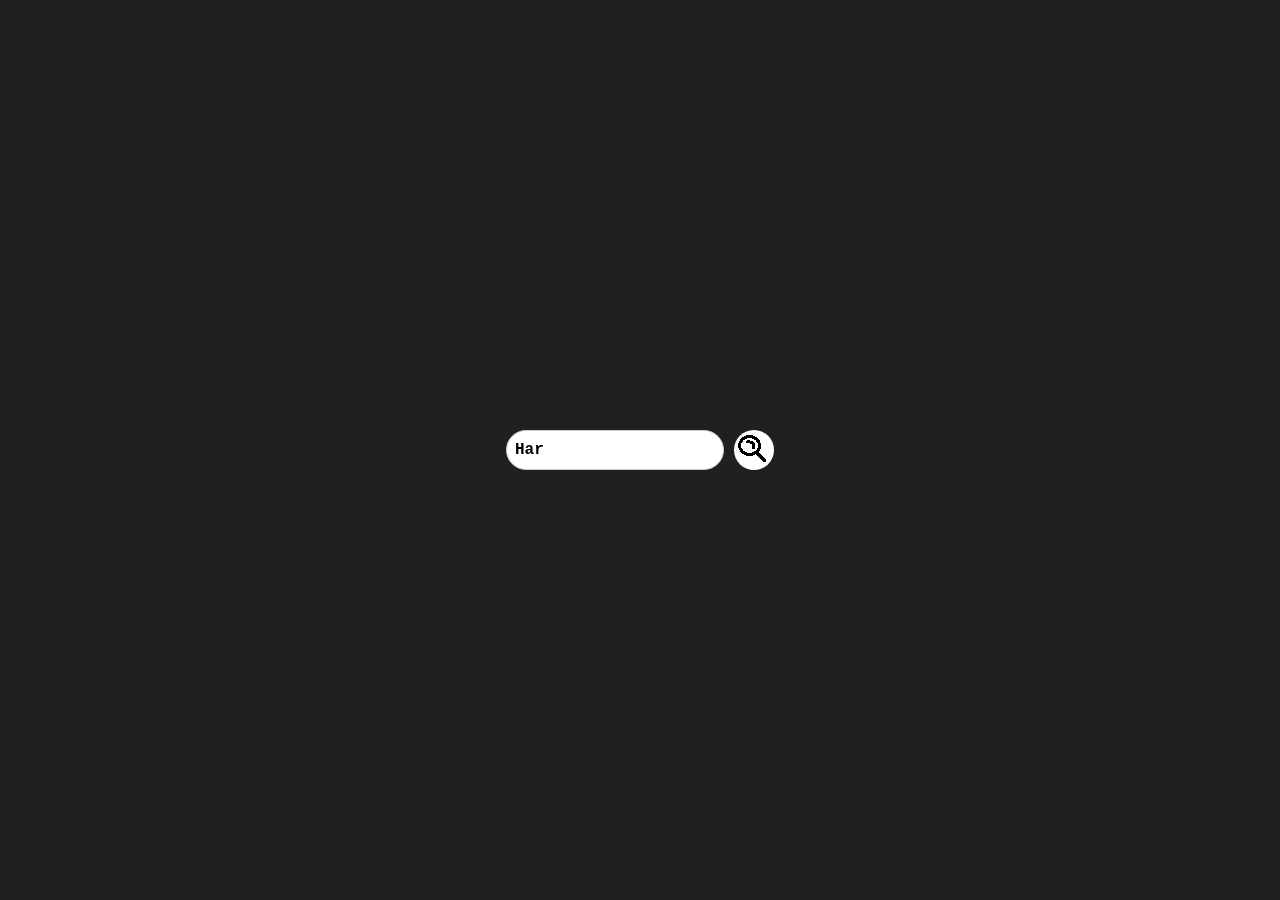
<file: index.html>
<!DOCTYPE html>
<html lang="en">
<head>
    
    <meta charset="UTF-8">
    <meta name="viewport" content="width=device-width, initial-scale=1.0">
    <title>Portfolio-Test</title>
    <style>
        body {
            display: flex;
            justify-content: center;
            align-items: center;
            height: 100vh;
            margin: 0;
            background-color: #211F1F;
        }

        div {
            display: flex;
        }

        div input {
            margin-right: 10px;
            border-radius: 20px;
            border: 1px solid #ccc;
            padding: 8px;
            outline: none;
            font-family: "Courier New", Courier, monospace;
            font-weight: bold;
            font-size: medium;
        }

        .btn {
            display: block;
            margin: auto;
            border-radius: 50%;
            padding: 8px 12px;
            border: none;
            cursor: pointer;
            background-image: url('search-icon.png'); /* Set the image as the background of the button */
            background-size: contain; /* Ensure the image fits within the button */
            background-repeat: no-repeat;
            height: 40px;
            width: 40px;
            
        }
    </style>
</head>
<body onload="typeWriter()">
    <div>
        <input type="text" id="demo">
        <button class="btn" onclick="Todashboard()"></button> 
    </div>

    <script>
        var i = 0;
        var txt = 'Hari Nandan';
        var speed = 500;
        function typeWriter() {
            if (i < txt.length) {
                document.getElementById("demo").value += txt.charAt(i);
                i++;
                setTimeout(typeWriter, speed);
            }
        }

        function Todashboard(){
          window.location.href = "dashboard.html";
        }
    </script>
</body>
</html>
</file>
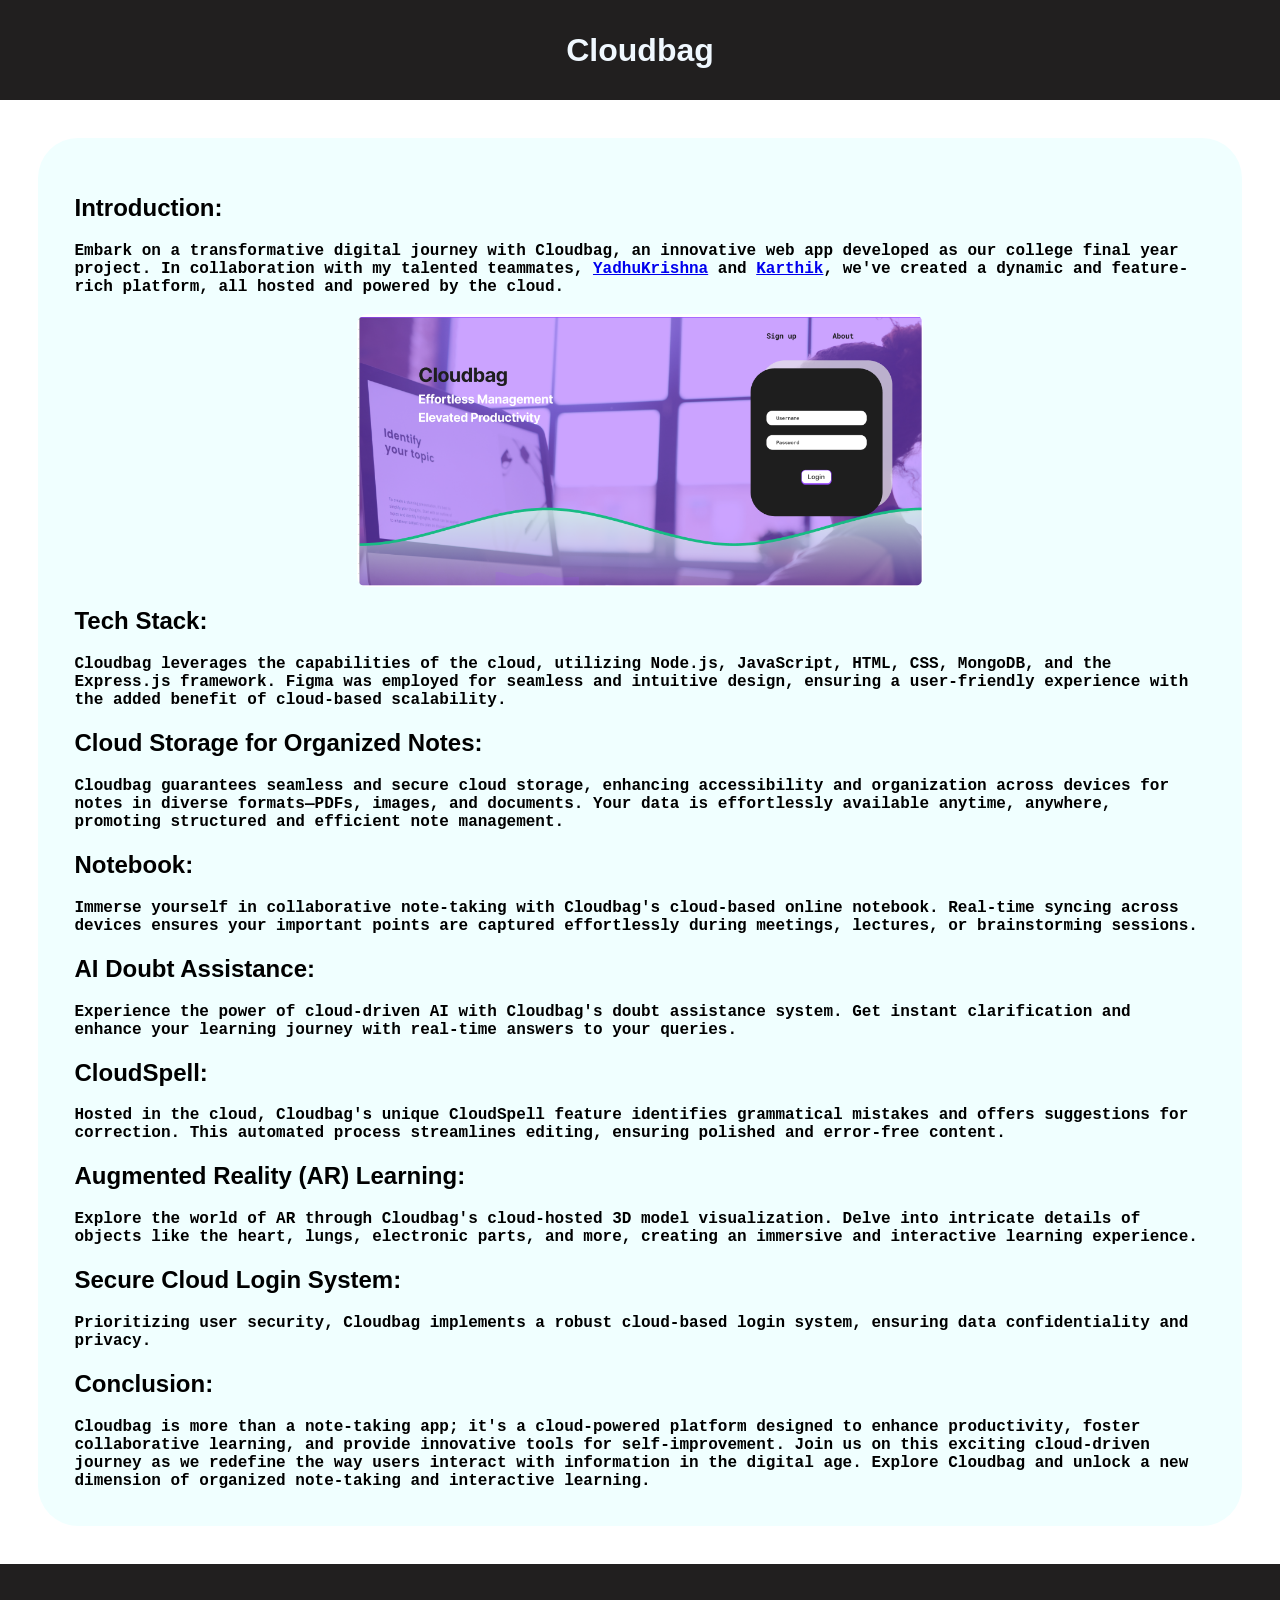
<file: cloudbag.html>
<!DOCTYPE html>
<html lang="en">
<head>
    <meta charset="UTF-8">
    <meta name="viewport" content="width=device-width, initial-scale=1.0">
    <title>Cloudbag</title>
</head>
<style>
    body{
        margin: 0;
    }
    h2{
        font-family: Arial, Helvetica, sans-serif;
    }
    .title{
        width:100%;
        background-color: #211F1F;
        height: 100px;
        color: aliceblue;
        display: flex;
        align-items: center;
        justify-content: center;
        font-weight: bold;
        font-family:Arial, Helvetica, sans-serif;
    }
    .container{
        padding: 3%;
    }
    .content-box{
        background-color: azure;
        border-radius: 40px;
        padding: 3%;
        font-family: 'Courier New', Courier, monospace;
        font-weight: bold;
        
    }
    .bottom-box{
        width:100%;
        background-color: #211F1F;
        height: 100px;
    }
    img{
        border-radius: 10px;
        width: 50%;
        height: 12.5%;
        
    }
    .img-container{
        display: flex;
        justify-content: center;
    }
    @media screen and (max-width:600px){
        img{
            border-radius: 10px;
            width: 100%;
            height: 25%;
        }
    }
</style>
<body>
    <div class="title"><h1>Cloudbag</h1></div>
    <div class="container">
        <div class="content-box">
            <h2>Introduction:</h2>
Embark on a transformative digital journey with Cloudbag, an innovative web app developed as our college final year project. In collaboration with my talented teammates, <a href="https://www.linkedin.com/in/yadhu-krishna-657b8b20b/">YadhuKrishna</a> and <a href="https://www.linkedin.com/in/karthik-murali-6ba064236/">Karthik</a>, we've created a dynamic and feature-rich platform, all hosted and powered by the cloud.<br><br>
<div class="img-container"><img src="cloudbag.png"></div>
<h2>Tech Stack:</h2>

Cloudbag leverages the capabilities of the cloud, utilizing Node.js, JavaScript, HTML, CSS, MongoDB, and the Express.js framework. Figma was employed for seamless and intuitive design, ensuring a user-friendly experience with the added benefit of cloud-based scalability.

<h2>Cloud Storage for Organized Notes:</h2>

Cloudbag guarantees seamless and secure cloud storage, enhancing accessibility and organization across devices for notes in diverse formats—PDFs, images, and documents. Your data is effortlessly available anytime, anywhere, promoting structured and efficient note management.

<h2> Notebook:</h2>

Immerse yourself in collaborative note-taking with Cloudbag's cloud-based online notebook. Real-time syncing across devices ensures your important points are captured effortlessly during meetings, lectures, or brainstorming sessions.

<h2>AI Doubt Assistance:</h2>

Experience the power of cloud-driven AI with Cloudbag's doubt assistance system. Get instant clarification and enhance your learning journey with real-time answers to your queries.

<h2>CloudSpell:</h2>

Hosted in the cloud, Cloudbag's unique CloudSpell feature identifies grammatical mistakes and offers suggestions for correction. This automated process streamlines editing, ensuring polished and error-free content.

<h2>Augmented Reality (AR) Learning:</h2>

Explore the world of AR through Cloudbag's cloud-hosted 3D model visualization. Delve into intricate details of objects like the heart, lungs, electronic parts, and more, creating an immersive and interactive learning experience.

<h2>Secure Cloud Login System:</h2>

Prioritizing user security, Cloudbag implements a robust cloud-based login system, ensuring data confidentiality and privacy.

<h2>Conclusion:</h2>

Cloudbag is more than a note-taking app; it's a cloud-powered platform designed to enhance productivity, foster collaborative learning, and provide innovative tools for self-improvement. Join us on this exciting cloud-driven journey as we redefine the way users interact with information in the digital age. Explore Cloudbag and unlock a new dimension of organized note-taking and interactive learning.
        </div>
    </div>
    <div class="bottom-box"></div>
</body>
</html>
</file>
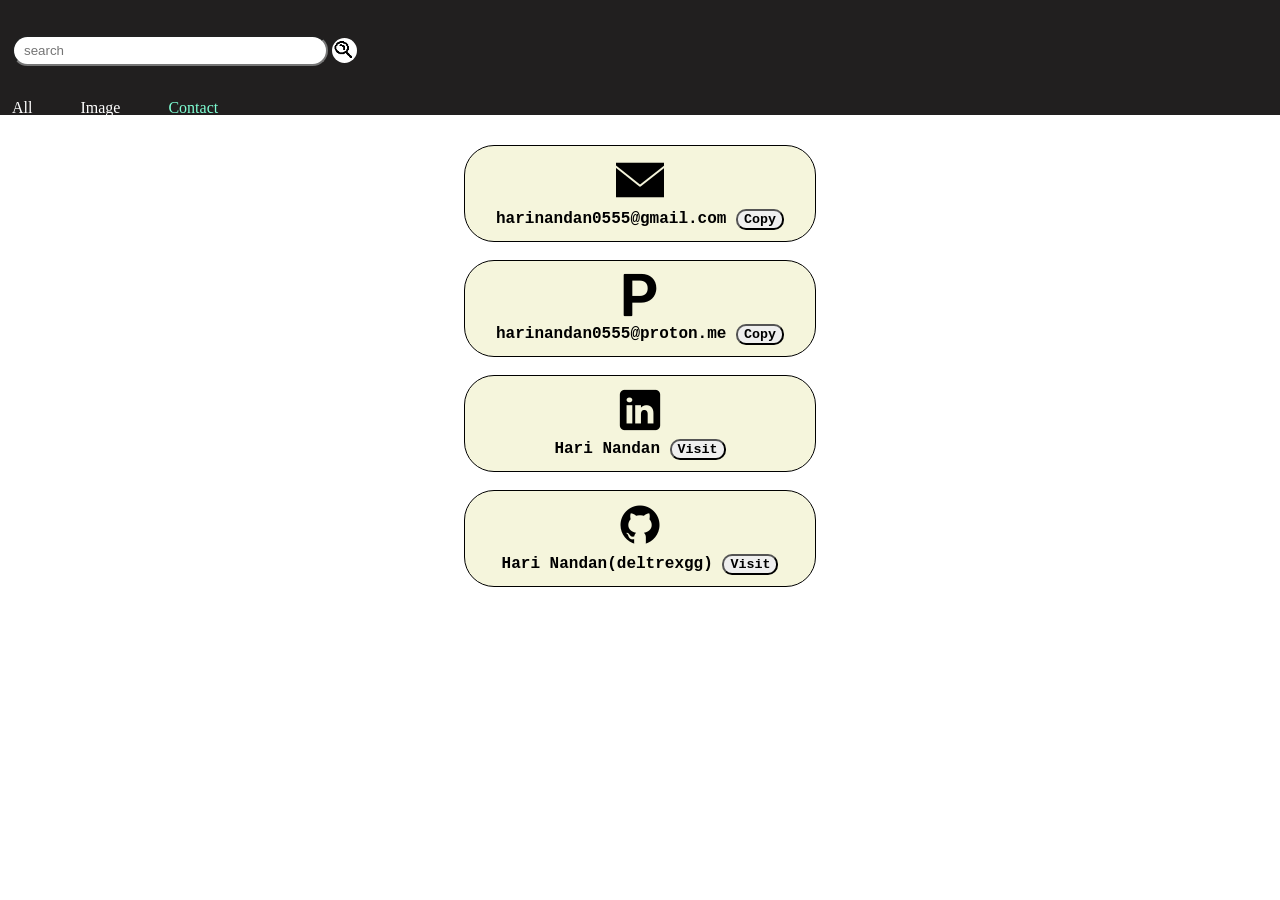
<file: contact.html>
<!DOCTYPE html>
<html lang="en">
<head>
    <meta charset="UTF-8">
    <meta name="viewport" content="width=device-width, initial-scale=1.0">
    <title>Contact</title>
    <style>
                .btn {
            display: block;
            border-radius: 50%;
            padding: 8px 12px;
            border: none;
            cursor: pointer;
            background-image: url('search-icon.png'); /* Set the image as the background of the button */
            background-size: contain; /* Ensure the image fits within the button */
            background-repeat: no-repeat;
            height: 25px;
            width: 25px;   
        }

        a {
            text-decoration: none;
        }

        /* Apply underline on hover */
        a:hover {
            text-decoration: underline;
        }

        ul{
            list-style: none;
            background-color: rgb(255, 255, 255);
            padding: 0;
            padding-left: 10px;
            padding-right: 10px;
            border-radius: 10px;
        }

        .logo-container{
            padding-top: 30px;
            position: relative;
            text-align: center;
            height: 100%;
            
            
            
        }
        @keyframes slide-in{
            0%{
                transform: skewX(0deg) translateX(-500px);
            }
            100%{
             transform: skewX(0deg);   
            }
        }


        .logo-box{
            padding-top: 20px;  
            border-radius: 30px;
            width: 330px;
            height: 75px;
            padding: 10px;
            font-family: Courier New, Courier, monospace;
            font-weight: bold;
            border:1px solid black;
            background-color: beige;
            position: relative;
            margin: auto;

        }

        .cpybtn{
            border-radius: 10px;
            cursor: pointer;
            font-family: Courier New, Courier, monospace;
            font-weight: bold;

        }
        .bottom-box{
            display: none;
        }
        @media screen and (max-width : 600px){
            .bottom-box{
                width:100%;
                background-color: #211F1F;
                height: 100px;
        }
        }

    </style>
</head>
<body style="margin: 0;">
    <div style="width: 100%;">
    <div style="background-color: #211F1F; width: 100%; height: 100px;display: flex;align-items: center;">
        &nbsp;&nbsp;&nbsp;<input type="text" id="searchbar" onkeyup="searchsuggestion()" style="margin: 0; border-radius: 20px; padding-left: 10px;width: 300px;height: 25px;" placeholder="search">&nbsp;
    <button class="btn" onclick="searchcontent()"></button>&nbsp;
    <ul id="suggestions"></ul>
    </div>
    

    <div style="background-color: #211F1F; width: 100%; height: 15px;display: flex;align-items: center;">
        &nbsp;&nbsp;&nbsp;
        <a href="dashboard.html" style="color: rgb(255, 255, 255);">All</a>&nbsp;&nbsp;&nbsp;&nbsp;&nbsp;&nbsp;&nbsp;&nbsp;&nbsp;&nbsp;&nbsp;&nbsp;
        <a href="images.html" style="color: white">Image</a>&nbsp;&nbsp;&nbsp;&nbsp;&nbsp;&nbsp;&nbsp;&nbsp;&nbsp;&nbsp;&nbsp;&nbsp;
        <a href="contact.html" style="color: aquamarine">Contact</a>
        </div>
</div>

<div class="logo-container">
<div class="logo-box" style="animation: slide-in 0.5s;"><img src="email.png"><br>harinandan0555@gmail.com <button class="cpybtn" onclick="cpytxt(`harinandan0555@gmail.com`)">Copy</button></div><br>
<div class="logo-box" style="animation: slide-in 1s;"><img src="p.png"><br>harinandan0555@proton.me <button class="cpybtn" onclick="cpytxt(`harinandan0555@proton.me`)">Copy</button></div><br>
<div class="logo-box" style="animation: slide-in 1.5s;"><img src="linkedin.png"><br>Hari Nandan <button class="cpybtn" onclick="visit(`https://www.linkedin.com/in/harinandan0555/`)">Visit</button></div><br>
<div class="logo-box" style="animation: slide-in 2s;"><img src="github.png"><br>Hari Nandan(deltrexgg) <button class="cpybtn" onclick="visit(`https://github.com/deltrexgg`)">Visit</button></div>
</div>
<br>
<div class="bottom-box"></div>
<script src="app.js"></script>
<script>
    function cpytxt(email){
        navigator.clipboard.writeText(email);
    }
    function visit(redirect){
        window.location.href = redirect;
    }
</script>

</body>
</html>
</file>
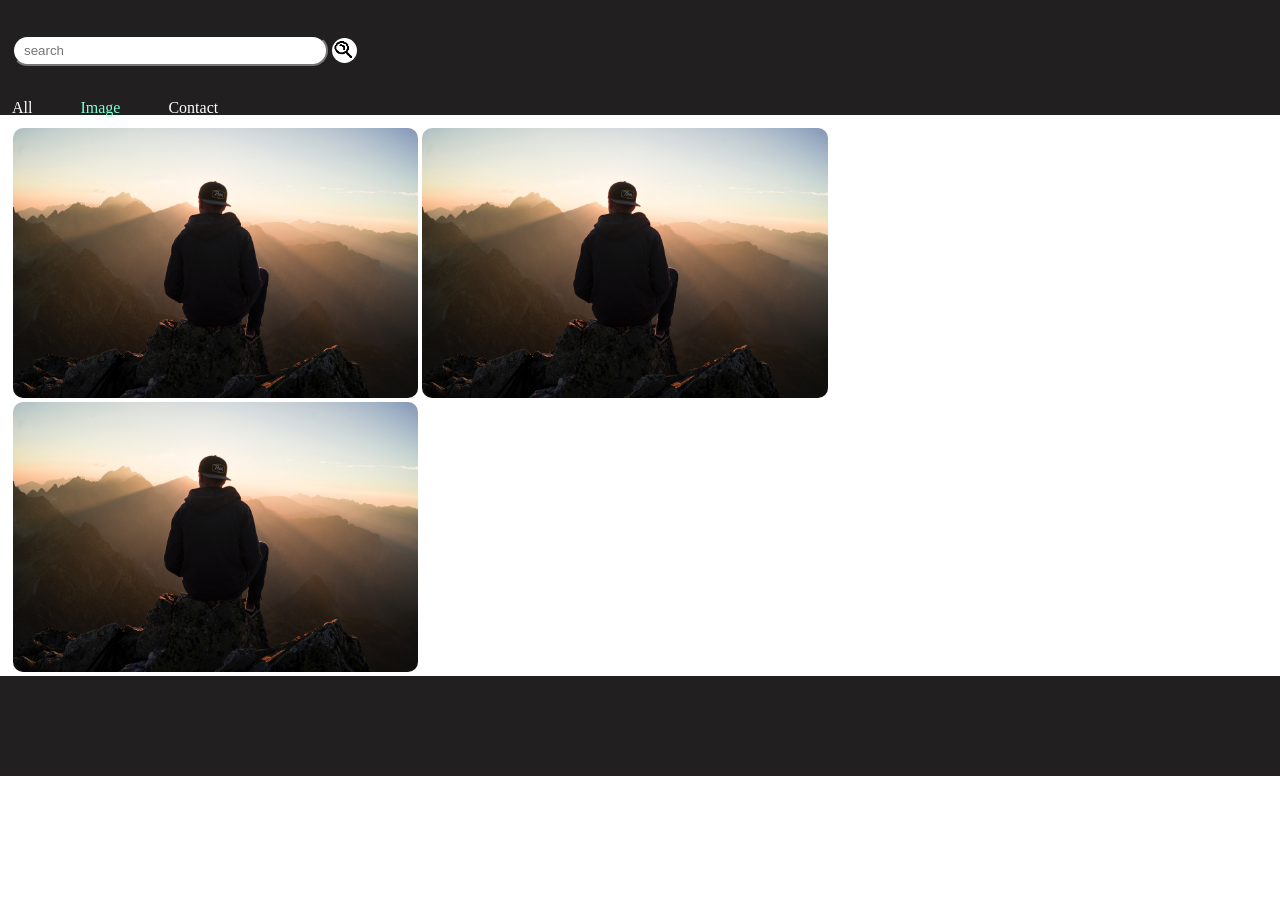
<file: images.html>
<!DOCTYPE html>
<html lang="en">
<head>
    <meta charset="UTF-8">
    <meta name="viewport" content="width=device-width, initial-scale=1.0">
    <title>Images</title>
</head>
<style>
    .btn {
        display: block;
        border-radius: 50%;
        padding: 8px 12px;
        border: none;
        cursor: pointer;
        background-image: url('search-icon.png'); /* Set the image as the background of the button */
        background-size: contain; /* Ensure the image fits within the button */
        background-repeat: no-repeat;
        height: 25px;
        width: 25px;   
    }

    a {
        text-decoration: none;
    }

    /* Apply underline on hover */
    a:hover {
        text-decoration: underline;
    }

    img{
        width: 32%;
        height: 18%;
        border-radius: 10px;
    }

    td{
        width: 32%;
    }

    @keyframes slide-in{
            0%{
                transform: skewX(0deg) translateY(150px);
            }
            100%{
             transform: skewX(0deg);   
            }
        }

    .img-container{
        animation: slide-in 1.5s;
    }

    ul{
            list-style: none;
            background-color: rgb(255, 255, 255);
            padding: 0;
            padding-left: 10px;
            padding-right: 10px;
            border-radius: 10px;
        }
        .bottom-box{
        width:100%;
        background-color: #211F1F;
        height: 100px;
        }

        @media screen and (max-width : 600px){
            .bottom-box{
                display: none;
            }
        }

</style>
<body style="margin: 0;">
    <div style="width: 100%;">
    <div style="background-color: #211F1F; width: 100%; height: 100px;display: flex;align-items: center;">
        &nbsp;&nbsp;&nbsp;<input type="text" id="searchbar" onkeyup="searchsuggestion()" style="margin: 0; border-radius: 20px; padding-left: 10px;width: 300px;height: 25px;" placeholder="search">&nbsp;
    <button class="btn" onclick="searchcontent()"></button>&nbsp;
    <ul id="suggestions" class="suggestions"></ul>
    </div>
    

    <div style="background-color: #211F1F; width: 100%; height: 15px;display: flex;align-items: center;">
        &nbsp;&nbsp;&nbsp;
        <a href="dashboard.html" style="color: rgb(255, 255, 255);">All</a>&nbsp;&nbsp;&nbsp;&nbsp;&nbsp;&nbsp;&nbsp;&nbsp;&nbsp;&nbsp;&nbsp;&nbsp;
        <a href="images.html" style="color: aquamarine">Image</a>&nbsp;&nbsp;&nbsp;&nbsp;&nbsp;&nbsp;&nbsp;&nbsp;&nbsp;&nbsp;&nbsp;&nbsp;
        <a href="contact.html" style="color: white">Contact</a>
        </div>
</div>
            <div class="img-container" style="padding-left: 1%;padding-top: 1%;">
                <img src="myimage.jpg">
                <img src="myimage.jpg"><br>
                <img src="myimage.jpg">
            </div>
            <div class="bottom-box"></div>
            <script src="app.js"></script>
</body>
</html>
</file>
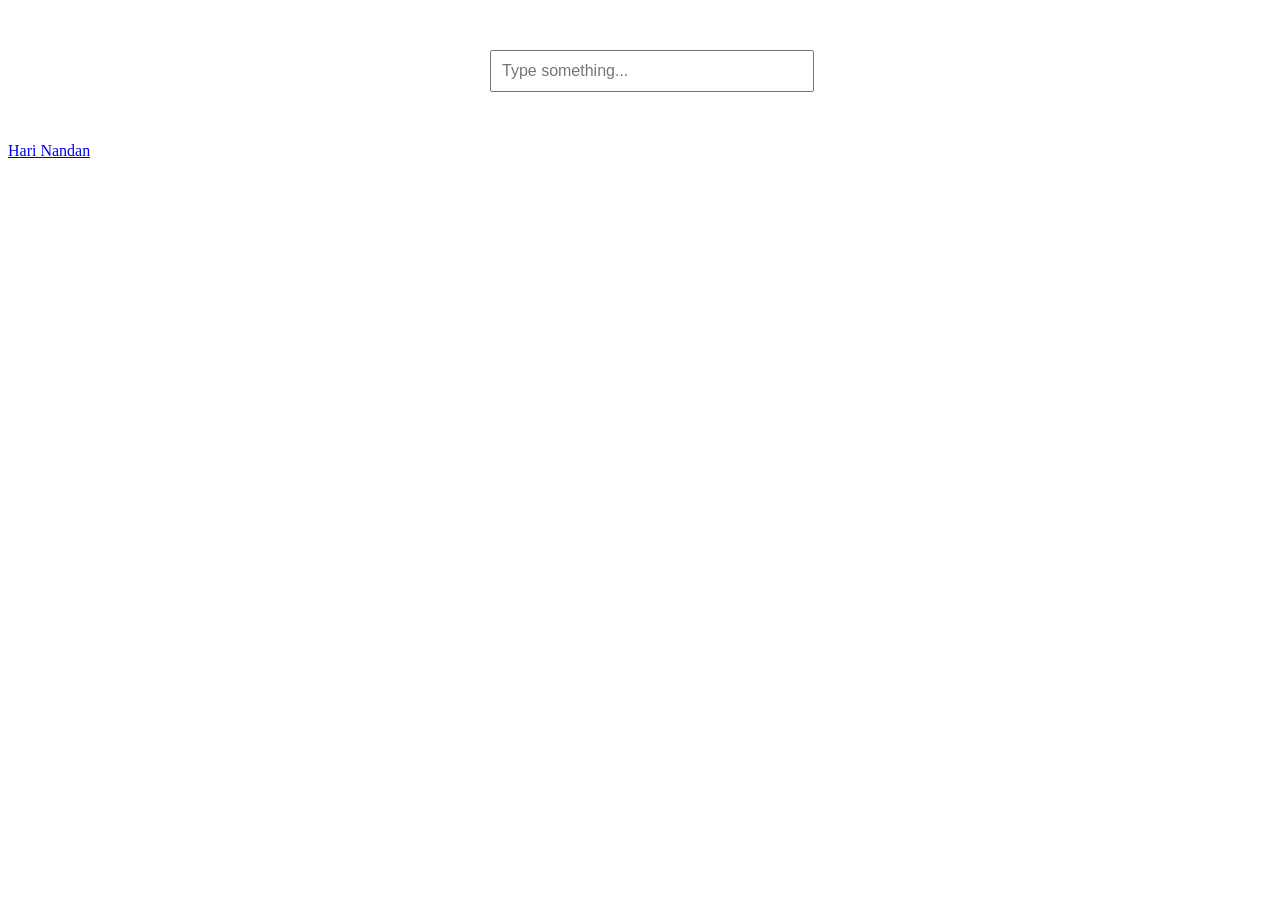
<file: try.html>
<!DOCTYPE html>
<html lang="en">
<head>
    <meta charset="UTF-8">
    <meta name="viewport" content="width=device-width, initial-scale=1.0">
    <title>Floating Box under Input Text Box</title>
    <style>
        .container {
    position: relative;
    width: 300px;
    margin: 50px auto;
}

input[type="text"] {
    width: 100%;
    padding: 10px;
    font-size: 16px;
}

.suggestions {
    position: absolute;
    width: 100%;
    background-color: #fff;
    border: 1px solid #ccc;
    border-top: none;
    display: none;
    max-height: 150px;
    overflow-y: auto;
    box-shadow: 0 2px 4px rgba(0, 0, 0, 0.1);
}

.suggestions.visible {
    display: block;
}

    </style>
     <script src="https://platform.linkedin.com/badges/js/profile.js" async defer type="text/javascript"></script>
</head>
<body>
    <div class="container">
        <input type="text" id="searchInput" placeholder="Type something...">
        <div class="suggestions" id="suggestionsList"></div>
    </div>
    <div class="badge-base LI-profile-badge" data-locale="en_US" data-size="medium" data-theme="dark" data-type="VERTICAL" data-vanity="harinandan0555" data-version="v1"><a class="badge-base__link LI-simple-link" href="https://in.linkedin.com/in/harinandan0555?trk=profile-badge">Hari Nandan</a></div>

    <script>
        const searchInput = document.getElementById('searchInput');
const suggestionsList = document.getElementById('suggestionsList');

searchInput.addEventListener('input', function() {
    const inputValue = this.value.toLowerCase();
    // Simulated suggestions based on input value
    const suggestions = ['Apple', 'Banana', 'Orange', 'Grapes', 'Lemon', 'Lime', 'Peach'];
    const filteredSuggestions = suggestions.filter(suggestion =>
        suggestion.toLowerCase().startsWith(inputValue)
    );

    renderSuggestions(filteredSuggestions);
});

function renderSuggestions(suggestions) {
    suggestionsList.innerHTML = '';
    if (suggestions.length > 0) {
        suggestions.forEach(suggestion => {
            const suggestionElement = document.createElement('div');
            suggestionElement.textContent = suggestion;
            suggestionsList.appendChild(suggestionElement);
        });
        suggestionsList.classList.add('visible');
    } else {
        suggestionsList.classList.remove('visible');
    }
}

    </script> 
    <script>
        fetch("https://api.quotable.io/random")
  .then(function(response) {
    return response.json();
  })
  .then(function(data) {
    console.log(data.author);
    console.log(data.content);
  });
    </script>
</body>
</html>
</file>
